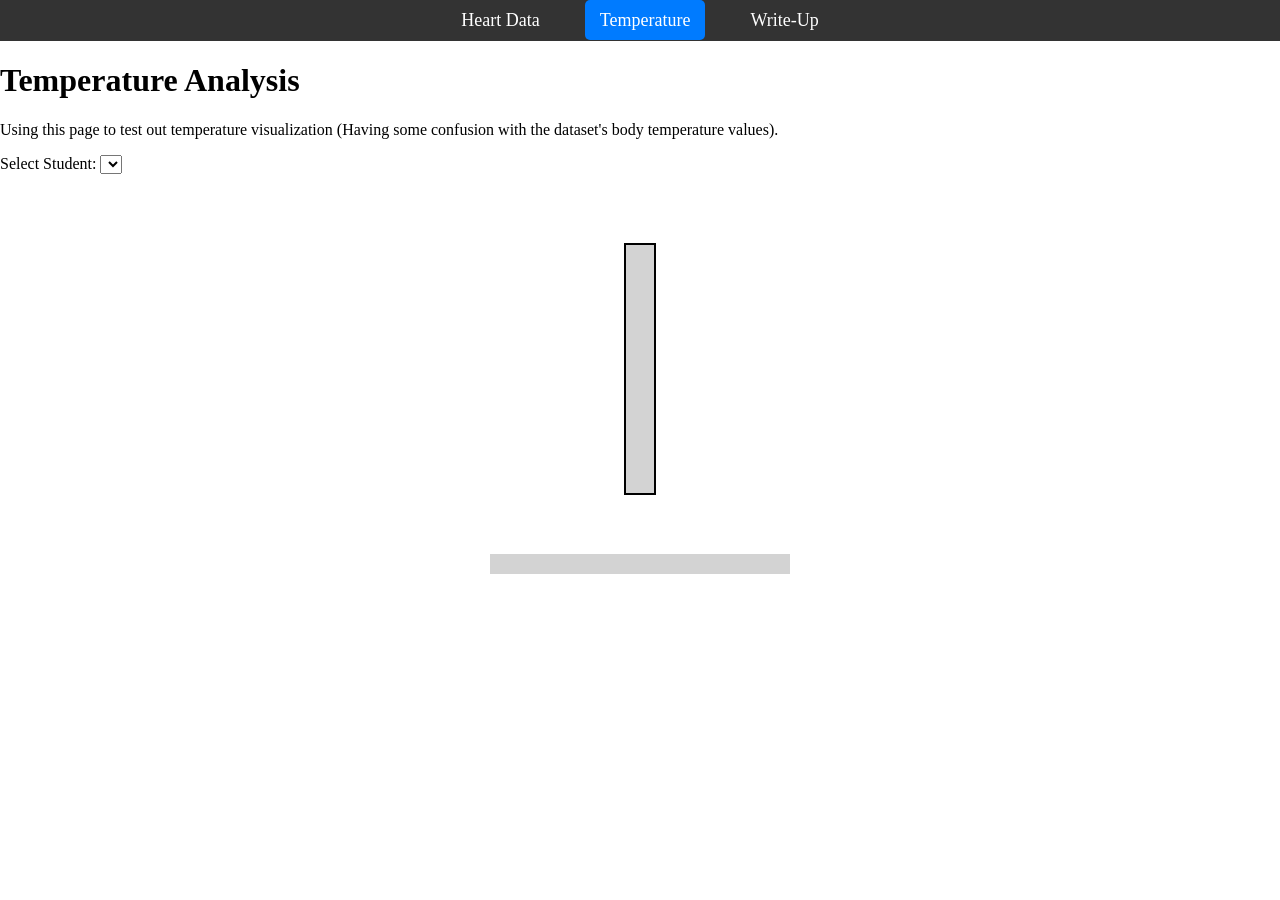
<file: temperature.html>
<!DOCTYPE html>
<html lang="en">
<head>
    <meta charset="UTF-8">
    <meta name="viewport" content="width=device-width, initial-scale=1.0">
    <title>Temperature Analysis</title>
    <script src="https://d3js.org/d3.v6.min.js"></script>
    <link rel="stylesheet" href="styles.css">
</head>
<body>
    <header>
        <nav>
            <ul id="navbar">
                <li><a href="index.html">Heart Data</a></li>
                <li><a href="temperature.html" class="active">Temperature</a></li>
                <li><a href="writeup.html">Write-Up</a></li>
            </ul>
        </nav>
    </header>

    <h1>Temperature Analysis</h1>
    <p>Using this page to test out temperature visualization (Having some confusion with the dataset's body temperature values).</p>

    <label for="studentTempSelect">Select Student:</label>
    <select id="studentTempSelect"></select>

    <div id="visual-container">
        <svg id="thermometer" width="150" height="350">
            <!-- Thermometer outline -->
            <rect x="60" y="50" width="30" height="250" fill="lightgray" stroke="black" stroke-width="2"></rect>
            <!-- Mercury (temperature level) -->
            <rect id="mercury" x="60" y="300" width="30" height="0" fill="blue"></rect>
            <!-- Temperature labels -->
            <text id="temp-label" x="100" y="40" font-size="16px" font-weight="bold"></text>
            
            <!-- Tick marks for temperature values -->
            <g id="tick-marks"></g>
        </svg>
        <div id="timer-container">
            <div id="timer-bar"></div>
        </div>
    </div>

    <script>
        document.querySelectorAll("#navbar a").forEach(link => {
            if (link.href === window.location.href) {
                link.classList.add("active");
            }
        });

        const minTemp = 18, maxTemp = 32; // Adjusted temperature range
        const thermometerHeight = 250; // Height of mercury in pixels

        d3.csv("merged_midterm1_data.csv").then(data => {
            data.forEach(d => {
                d.Minute = +d.Minute;
                d.TEMP = +d.TEMP;
            });

            let students = Array.from(new Set(data.map(d => d.Student)));

            d3.select("#studentTempSelect")
                .selectAll("option")
                .data(students)
                .enter()
                .append("option")
                .attr("value", d => d)
                .text(d => d);

            let currentStudent = students[0];
            updateTemperatureVisualization(currentStudent);

            d3.select("#studentTempSelect").on("change", function() {
                currentStudent = this.value;
                updateTemperatureVisualization(currentStudent);
            });

            function updateTemperatureVisualization(student) {
                let studentData = data.filter(d => d.Student === student);

                let timeIndex = 0;
                function step() {
                    if (timeIndex < studentData.length) {
                        let currentTemp = studentData[timeIndex].TEMP;

                        // Normalize temp to fit within the thermometer height
                        let tempNormalized = Math.max(minTemp, Math.min(maxTemp, currentTemp));
                        let mercuryHeight = ((tempNormalized - minTemp) / (maxTemp - minTemp)) * thermometerHeight;

                        let color = d3.interpolateCool(1 - (tempNormalized - minTemp) / (maxTemp - minTemp));

                        d3.select("#mercury")
                            .transition().duration(100)
                            .attr("y", 300 - mercuryHeight) // Move up
                            .attr("height", mercuryHeight)
                            .attr("fill", color);

                        d3.select("#temp-label")
                            .text(tempNormalized.toFixed(1) + "°C");

                        let progress = (studentData[timeIndex].Minute / 90) * 100;
                        d3.select("#timer-bar")
                            .style("width", progress + "%");

                        timeIndex++;
                        setTimeout(step, 100); // Faster updates
                    }
                }
                step();
            }

            // Add tick marks to the thermometer
            const tickSpacing = thermometerHeight / (maxTemp - minTemp);
            const tickGroup = d3.select("#tick-marks");

            for (let t = minTemp; t <= maxTemp; t += 2) {
                let yPos = 300 - ((t - minTemp) / (maxTemp - minTemp)) * thermometerHeight;
                
                tickGroup.append("line")
                    .attr("x1", 55).attr("x2", 60)
                    .attr("y1", yPos).attr("y2", yPos)
                    .attr("stroke", "black").attr("stroke-width", 1);

                tickGroup.append("text")
                    .attr("x", 40).attr("y", yPos + 4)
                    .attr("font-size", "12px")
                    .text(t + "°C");
            }
        });
    </script>

    <style>
        #visual-container {
            display: flex;
            flex-direction: column;
            align-items: center;
            margin-top: 20px;
        }
        #timer-container {
            width: 300px;
            height: 20px;
            background: lightgray;
            margin-top: 10px;
            position: relative;
        }
        #timer-bar {
            height: 100%;
            width: 0;
            background: blue;
            transition: width 0.1s linear;
        }
    </style>

</body>
</html>
</file>
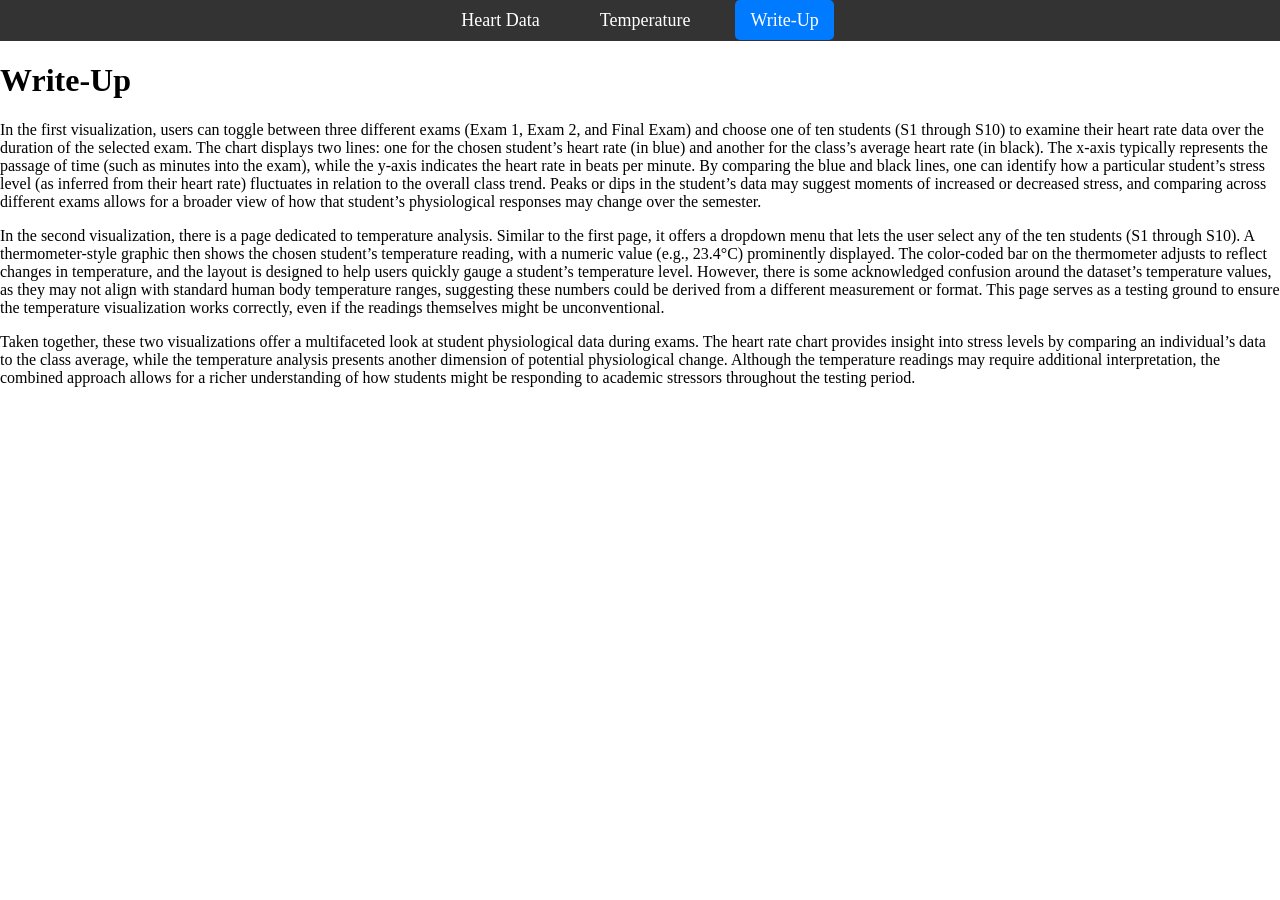
<file: writeup.html>
<!DOCTYPE html>
<html lang="en">
<head>
    <meta charset="UTF-8">
    <meta name="viewport" content="width=device-width, initial-scale=1.0">
    <title>Temperature Analysis</title>
    <script src="https://d3js.org/d3.v6.min.js"></script>
    <link rel="stylesheet" href="styles.css">
</head>
<body>
    <header>
        <nav>
            <ul id="navbar">
                <li><a href="index.html">Heart Data</a></li>
                <li><a href="temperature.html">Temperature</a></li>
                <li><a href="writeup.html" class="active">Write-Up</a></li>
            </ul>
        </nav>
    </header>

    <h1>Write-Up</h1>
    <p>
        In the first visualization, users can toggle between three different exams (Exam 1, Exam 2, and Final Exam) and choose one of ten students (S1 through S10) to examine their heart rate data over the duration of the selected exam. The chart displays two lines: one for the chosen student’s heart rate (in blue) and another for the class’s average heart rate (in black). The x-axis typically represents the passage of time (such as minutes into the exam), while the y-axis indicates the heart rate in beats per minute. By comparing the blue and black lines, one can identify how a particular student’s stress level (as inferred from their heart rate) fluctuates in relation to the overall class trend. Peaks or dips in the student’s data may suggest moments of increased or decreased stress, and comparing across different exams allows for a broader view of how that student’s physiological responses may change over the semester.
    </p>
    <p>
        In the second visualization, there is a page dedicated to temperature analysis. Similar to the first page, it offers a dropdown menu that lets the user select any of the ten students (S1 through S10). A thermometer-style graphic then shows the chosen student’s temperature reading, with a numeric value (e.g., 23.4°C) prominently displayed. The color-coded bar on the thermometer adjusts to reflect changes in temperature, and the layout is designed to help users quickly gauge a student’s temperature level. However, there is some acknowledged confusion around the dataset’s temperature values, as they may not align with standard human body temperature ranges, suggesting these numbers could be derived from a different measurement or format. This page serves as a testing ground to ensure the temperature visualization works correctly, even if the readings themselves might be unconventional.

    </p>
    <p>
        Taken together, these two visualizations offer a multifaceted look at student physiological data during exams. The heart rate chart provides insight into stress levels by comparing an individual’s data to the class average, while the temperature analysis presents another dimension of potential physiological change. Although the temperature readings may require additional interpretation, the combined approach allows for a richer understanding of how students might be responding to academic stressors throughout the testing period.
    </p>
</body>
</file>
<file: styles.css>
/* Navigation Bar */
nav {
    background-color: #333;
    padding: 10px 0;
    text-align: center;
}

#navbar {
    list-style: none;
    padding: 0;
    margin: 0;
    display: flex;
    justify-content: center;
}

#navbar li {
    margin: 0 15px;
}

#navbar a {
    text-decoration: none;
    color: white;
    font-size: 18px;
    padding: 10px 15px;
    border-radius: 5px;
    transition: background 0.3s ease-in-out;
}

#navbar a:hover,
#navbar a.active {
    background-color: #007bff;
}

#heart-container {
    display: grid;
    grid-template-columns: repeat(5, 1fr); /* Forces exactly 5 columns */
    gap: 40px; /* Adjust spacing between items */
    justify-items: center;
    align-items: center;
}

.student-heart {
    display: flex;
    flex-direction: column;
    align-items: center;
    width: 880px;
    margin: 10px;
    justify-content: center;
    text-align: center;
}

.heart-img {
    width: 180px; /* Make the heart icon larger */
    height: auto;
}



.heart-rate-display {
    font-size: 32px; /* Slightly smaller for better fit */
    margin-top: 5px;
    font-weight: bold;
    text-align: center;
}

.heart-mask {
    width: 80px;
    height: 80px;
    -webkit-mask-image: url("images/clarity.png");
    mask-image: url("images/clarity.png");
    -webkit-mask-repeat: no-repeat;
    mask-repeat: no-repeat;
    -webkit-mask-position: center;
    mask-position: center;
    -webkit-mask-size: contain;
    mask-size: contain;
    background-color: #ffcccc; /* Default light red */
    transition: background-color 0.3s ease;
}


.student-chart-container {
    width: 250px; /* Increase width */
    height: 180px; /* Increase height */
}





#heart-rate-display {
    font-size: 20px;
    margin-top: 10px;
}

#chart-container {
    margin-top: 20px;
    text-align: center;
}

#intro {
    height: 100vh;
    display: flex;
    flex-direction: column;
    justify-content: center;
    align-items: center;
    text-align: center;
    background: linear-gradient(to right, #007bff, #0056b3);
    color: white;
    padding: 20px;
}

#intro h1 {
    font-size: 36px;
    margin-bottom: 20px;
}

#intro p {
    font-size: 20px;
    max-width: 600px;
    margin-bottom: 30px;
}

#start-test-btn {
    background: white;
    color: #007bff;
    border: none;
    padding: 15px 30px;
    font-size: 18px;
    border-radius: 5px;
    cursor: pointer;
    transition: background 0.3s ease;
}

#start-test-btn:hover {
    background: #ddd;
}

#countdown {
    font-size: 28px;
    font-weight: bold;
}

#scatterplots-container {
    display: flex;
    justify-content: space-around;
    align-items: center;
    margin-top: 20px;
}

.scatterplot {
    text-align: center;
}

/* Styling for Control Buttons */
.control-buttons {
    display: flex;
    justify-content: center;  /* Center the buttons horizontally */
    gap: 10px;  /* Space between buttons */
    margin-top: 15px; /* Add spacing from visualization */
}

.control-buttons button {
    background-color: #007bff; /* Blue color */
    color: white; 
    border: none;
    padding: 10px 15px;
    font-size: 14px;
    border-radius: 5px;
    cursor: pointer;
    transition: background-color 0.2s ease-in-out;
}

.control-buttons button:hover {
    background-color: #0056b3; /* Darker blue on hover */
}

/* Styling for Exam Selection Buttons */
.exam-buttons {
    display: flex;
    justify-content: center;  /* Center the buttons */
    gap: 10px;  /* Space between buttons */
    margin-top: 10px; /* Space from title */
}

.exam-buttons button {
    background-color: #28a745; /* Green color */
    color: white;
    border: none;
    padding: 10px 15px;
    font-size: 14px;
    border-radius: 5px;
    cursor: pointer;
    transition: background-color 0.2s ease-in-out;
}

.exam-buttons button:hover {
    background-color: #218838; /* Darker green on hover */
}

#progress-container {
    text-align: center;
    margin-top: 15px;
    font-size: 16px;
    font-weight: bold;
}

#progress-bar-container {
    width: 100%;
    background-color: #ddd;
    height: 10px;
    border-radius: 5px;
    margin-top: 5px;
    position: relative;
}

#progress-bar {
    width: 0%;
    height: 100%;
    background-color: #007bff;
    border-radius: 5px;
    transition: width 0.5s ease-in-out;
}

/* Consistent Section Styling */
section {
    text-align: center;
    padding: 20px 20px;
    font-family: 'Arial', sans-serif;
    /* Use an orange gradient that complements the blue of #intro */
    background: linear-gradient(to right, #ff9800, #f57c00);
    color: white;
  }
  
  /* Preserve the blue gradient for the intro section */
  #intro {
    background: linear-gradient(to right, #007bff, #0056b3);
  }
  
  /* Consistent Title Styling for all sections */
  section h1,
  section h2,
  section h3 {
    font-size: 32px;
    margin: 20px 0;
    text-align: center;
  }
  
  /* Consistent Paragraph Styling */
  section p {
    font-size: 18px;
    text-align: center;
  }

  /* Remove default margins between sections and set a global style */
section {
    margin: 0;
    padding: 60px 20px; /* Adjust as needed for spacing */
  }
  
  /* Yellow background for certain sections */
  .yellow-section {
    background: linear-gradient(to right, #ffeb3b, #ffc107);
    color: #333;
  }
  
  /* White background for certain sections */
  .white-section {
    background: #fff;
    color: #333;
  }
  
  /* Remove any extra white space that might appear between sections */
  body, html {
    margin: 0;
    padding: 0;
  }
  
  /* Provide a consistent style for h2/h3 in these sections */
  .yellow-section h2,
  .white-section h2 {
    font-size: 32px;
    margin-bottom: 20px;
  }
  
  .yellow-section h3,
  .white-section h3 {
    font-size: 24px;
    margin-bottom: 10px;
  }
  
  /* Ensure paragraphs in these sections are readable */
  .yellow-section p,
  .white-section p {
    font-size: 18px;
    line-height: 1.5;
    max-width: 800px;
    margin: 0 auto 20px auto; /* center and add bottom spacing */
    text-align: center;
  }
  
  .annotation {
    position: absolute; 
    background: #fff3cd;  /* Light yellow background */
    border: 1px solid #ffc107; 
    padding: 10px; 
    font-size: 14px;
    max-width: 300px;
    box-shadow: 2px 2px 5px rgba(0,0,0,0.2);
    z-index: 1001;
  }
  #combined-chart-container {
    position: relative;
    top: 45px; /* push it down */
    right: 100px
  }
  #left-column{
    position: relative;
    top: 20px;
  }
  #left-column h2 {
    margin: 0;        /* no extra left margin */
    text-align: left; /* left-align the text */
  }
  #toggle-controls{
    position: relative;
    right: 350px;
  }
  
#key-takeaways {
  display: flex;
  flex-direction: column;
  justify-content: center;
  align-items: center;
  text-align: center;
  background: linear-gradient(to right, #007bff, #0056b3);
  color: white;
  padding: 60px 20px;
}
</file>
